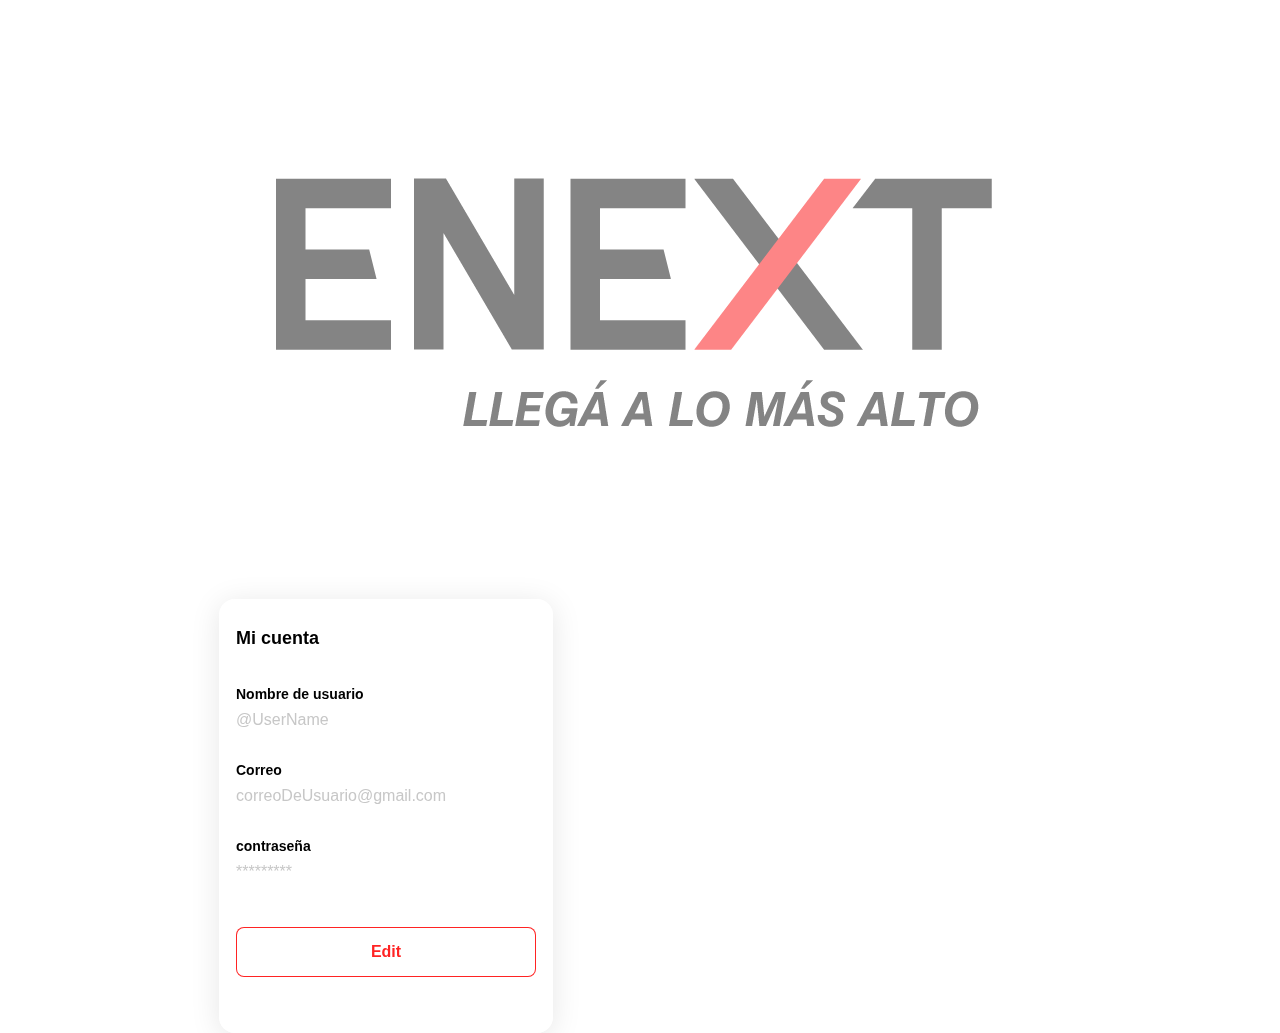
<file: html/menuAccount.html>
<!DOCTYPE html>
<html lang="en">
<head>
  <meta charset="UTF-8">
  <meta http-equiv="X-UA-Compatible" content="IE=edge">
  <meta name="viewport" content="width=device-width, initial-scale=1.0">
  <link rel="preconnect" href="https://fonts.googleapis.com">
  <link rel="preconnect" href="https://fonts.gstatic.com" crossorigin>
  <link href="https://fonts.googleapis.com/css2?family=Quicksand:wght@300;500;700&display=swap" rel="stylesheet">
  <link rel="stylesheet" href="../style.css">
  <title>Document</title>
</head>
<body>
  <div class="login">
    <img src="../logos/image.png" alt="">
    <div class="form-container">
      <h1 class="title">Mi cuenta</h1>

      <form action="/" class="form">
        <div>
          <label for="name" class="label">Nombre de usuario</label>
          <p class="value">@UserName</p>

          <label for="email" class="label">Correo</label>
          <p class="value">correoDeUsuario@gmail.com</p>

          <label for="password" class="label">contraseña</label>
          <p class="value">*********</p>
        </div>

        <input type="submit" value="Edit" class="secondary-button login-button">
      </form>
    </div>
  </div>
</body>
</html>
</file>
<file: style.css>
:root {
  --white: #FFFFFF;
  --very-light-pink: #C7C7C7;
  --text-input-field: #F7F7F7;
  --hospital-green:rgba(255, 0, 0, 0.863);
  --sm: 14px;
  --md: 16px;
  --lg: 18px;

    /* 🎨 Paleta base extraída del fondo */
  --color-01: #f1d4ed; /* Rosado claro */
  --color-02: #e0d6f1; /* Lila claro */
  --color-03: #c0bfe2; /* Lavanda medio */
  --color-04: #a3b9f2; /* Azul lavanda */
  --color-05: #f3c0dc; /* Rosado pastel */
  --color-06: #f6eaf9; /* Blanco con tinte rosado */

  --color-07: #000000; /* Negro */
  --color-08: #ffffff; /* Blanco */

  /* 🎨 Colores de la propuesta de rediseño */
  --color-09: #fefefe; /* Fondo principal blanco suave */
  --color-10: #1a1a1a; /* Texto principal oscuro */
  --color-11: #d4af37; /* Dorado artesanal */
  --color-12:#ffdeb1;

  --text-1:38px;
  --text-2:18px;
  --text-3:24px;
  --text-4:48px;
}
.inactive{
    display:none;
}
nav {
  display: flex;
  justify-content: space-between;

  background-color: var(--white);
  width: 100%;
  position: fixed;
  top: 0;
  z-index: 100;

  background: var(--color-07);
background: linear-gradient(180deg, rgba(0, 0, 0, 1) 1%, rgba(0, 0, 0, 0.71) 60%, rgba(0, 0, 0, 0.16) 100%);
}
.menu {
  display: none;
}
.logo {
  width: 100px;
}

.buscar {
  position: relative;
  padding: 5px;
  margin-top: 5px;
  margin-right: 15px;
}

.buscar input {
  width: 0;
  height: 40px;
  padding: 0 20px;
  font-size: 18px;
  color: #222;
  outline: none;
  border: 1px solid silver;
  border-radius: 30px;
  transition: all 0.6s ease;
}

.btn {
  width: 40px;
  height: 40px;
  line-height: 40px;
  top: 6px;
  right: 6px;
  position: absolute;
  background: var(--color-11);
  text-align: center;
  color: white;
  font-size: 18px;
  border-radius: 50%;
  cursor: pointer;
}

.buscar:hover input {
  width: 240px;
}

.buscar input:focus {
  width: 240px;
}
.navbar-right{
  display: flex;
}
.navbar-left ul,
.navbar-right ul {
  list-style: none;
  padding: 0;
  margin: 0;
  display: flex;
  justify-content: center;
  align-items: center;
}
.navbar-left {
  display: flex;
  margin-left: 15px;
}
.navbar-left ul {
  margin-left: 12px;
}
.navbar-left ul li{
  margin-right: 5px;
}
.navbar-left ul li a,
.navbar-right ul li a {
  text-decoration: none;
  color: var(--color-09);
  padding: 8px;
  border-radius: 8px;
}
.navbar-left ul li a:hover,
.navbar-right ul li a:hover {
  border: 1px solid var(--color-11);
  color: var(--color-11);
}

.button-action-container{
  display: flex;
  justify-content: center;
  align-items: center;
  margin-right: var(--lg);
}

.button-action-container a {
  text-decoration: none;
  padding: 8px;
  border-radius: 8px;
  text-align: center;
  border: 1px solid var(--color-11);
  color: var(--color-11);
  display: inline-block;
  width: 100%;
}

.text-mobile{
  display: none !important;
  justify-content: center;
  align-items: center;
}

.background-decoration{
  background-color: #000000;
  background-image: 
    radial-gradient(circle at 30% 40%, rgba(255, 255, 255, 0.07), transparent 50%),
    radial-gradient(circle at 70% 60%, rgba(255, 255, 255, 0.04), transparent 60%),
    radial-gradient(circle at center, rgba(255, 255, 255, 0.02), transparent 80%);
  background-repeat: no-repeat;
  background-size: cover;
}

.glass{
  /* From https://css.glass */
background: rgba(255, 255, 255, 0.2);
box-shadow: 0 4px 30px rgba(0, 0, 0, 0.1);
backdrop-filter: blur(7px);
-webkit-backdrop-filter: blur(7px);
}

  body {
    margin: 0;
    display: flex;
    justify-content: center;
    align-items: center;
    flex-direction: column;
    font-family: 'Montaser', sans-serif;
    
  }
  .desktop-menu {
    width: 100px;
    height: auto;
    border: 1px solid var(--color-11);
    padding: 20px 20px 0 20px;

    top: 60px;
    right: 60px;
    position: absolute;
    background: var(--white);
    
  }
  .desktop-menu ul {
    list-style: none;
    padding: 0;
    margin: 0;
  }
  .desktop-menu ul li {
    text-align: end;
  }
  .desktop-menu ul li:nth-child(1),
  .desktop-menu ul li:nth-child(2) {
    font-weight: bold;
  }
  .desktop-menu ul li:last-child {
    padding-top: 20px;
    border-top: 1px solid var(--very-light-pink);
  }
  .desktop-menu ul li:last-child a {
    color: var(--hospital-green);
    font-size: var(--sm);
  }
  .desktop-menu ul li a {
    color: var(--back);
    text-decoration: none;
    margin-bottom: 20px;
    display: inline-block;
  }
  
  .mobile-menu {
    background-color: var(--white);
    padding: 24px;
    left: 0;
    width: 100%;
    height: 100vh;
    position: absolute;
    top: 60px;
  }
  .mobile-menu a {
    text-decoration: none;
    color: var(--color-11);
    font-weight: bold;
    /* margin-bottom: 24px; */
  }
  .mobile-menu ul {
    padding: 0;
    list-style: none;
    width: 88%;
  }
  .mobile-menu ul:nth-child(1) {
    border-bottom: 1px solid var(--very-light-pink);
  }
  .mobile-menu ul li {
    margin-bottom: 24px;
  }
  .email {
    font-size: var(--sm);
    font-weight: 300 !important;
  }
  .sign-out {
    font-size: var(--sm);
    color: var(--hospital-green) !important;
  }
  aside {
    background-color: var(--white);
    width: 100%;
    max-width: 800px;
    box-sizing: border-box;
    position: absolute;
    right: 0;
  }

  #productDetailContent{
    display: flex;
    flex-direction: column;
    justify-content: center;
    align-items: center;
  }

#productDetailContent img {
  width: 100%;
  height: 400px;
  object-fit: cover;        /* Recorta sin distorsionar */
  object-position: center;  /* Enfoca el centro de la imagen */
  border-radius: 8px;       /* Opcional: para bordes suaves */
}

  #shoppingCarContainer {
    padding: 0 24px;
  }

.product-detail-close {
  background: var(--white);
  width: 14px;
  height: 14px;
  position: absolute;
  top: 24px;
  left: 24px;
  z-index: 2;
  padding: 12px;
  border-radius: 50%;
  cursor: pointer;
  
  border: 1px solid var(--color-11);
}



/*modificar esto (inicio)*/
#productDetail{
  position: fixed;
  top: 50%;
  left: 50%;
  transform: translate(-50%, -50%);
  padding: 16px;
  border-radius: 16px;
  
  box-shadow:5px 8px 20px 15px #22222279;
  z-index: 10;
}
/*modificar esto (fin)*/
#productDetail > img:nth-child(2) {
  width: 100%;
  height: 360px;
  object-fit: cover;
  border-radius: 0 0 20px 20px;
}
.product-info{
  width: 100%;
  text-align: center;
}
#productDetail .product-info {
  margin: 24px 24px 0 24px;
}
#productDetail .product-info p:nth-child(1) {
  font-weight: bold;
  font-size: var(--md);
  margin-top: 0;
  margin-bottom: 4px;
}
#productDetail .product-info p:nth-child(2) {
  color: black;
  font-size: var(--md);
  margin-top: 0;
  margin-bottom: 36px;
}
#productDetail .product-info p:nth-child(3) {
  color: black;
  font-size: var(--sm);
  margin-top: 0;
  margin-bottom: 36px;
}
.primary-button {
  background-color: var(--color-11);
  border: none;
  color: var(--white);
  width: 100%;
  cursor: pointer;
  font-size: var(--md);
  font-weight: bold;
  height: 50px;
}
.add-to-cart-button {
  display: flex;
  align-items: center;
  justify-content: center;
  
}

  .title-container {
    display: flex;
    
  }
  .title-container img {
    transform: rotate(180deg);
    margin-right: 14px;
  }
  .title {
    font-size: var(--lg);
    font-weight: bold;
  }
  .order {
    display: grid;
    grid-template-columns: auto 1fr;
    gap: 16px;
    align-items: center;
    background-color: var(--text-input-field);
    margin-bottom: 24px;
    border-radius: 8px;
    padding: 0 24px;
  }
  .order p:nth-child(1) {
    display: flex;
    flex-direction: column;
  }
  .order p span:nth-child(1) {
    font-size: var(--md);
    font-weight: bold;
  }
  .order p:nth-child(2) {
    text-align: end;
    font-weight: bold;
  }
  .shopping-cart {
    display: grid;
    grid-template-columns: auto 1fr auto auto;
    gap: 16px;
    margin-bottom: 24px;
    align-items: center;
  }
  .shopping-cart figure {
    margin: 0;
  }
  .shopping-cart figure img {
    width: 70px;
    height: 70px;
    border-radius: 20px;
    object-fit: cover;
  }
  .shopping-cart p:nth-child(2) {
    color: black;
  }
  .shopping-cart p:nth-child(3) {
    font-size: var(--md);
    font-weight: bold;
  }


#shoppingCartContainer{
  width: 100%;
  height: 50vh;
  padding: 25px;
  border: solid 1px;
  position: fixed;
  top: 60px;
}
.main-container{
  width: calc(100% - 48px);
  max-width: 1800px;
  padding: 24px;
}
.first-container{
      width: calc(100% - 48px);
  background-image: url('./src/background-image.jpg');
  background-size: cover;
  background-position: bottom;
  padding: 24px;
  padding-top: 120px;
  display: flex;
  justify-content: center;
  align-items: center;
  flex-direction: column;
}
.first-container-presentation{
  padding: 24px;
  max-width: 1200px;
  text-align: center;

  /* From https://css.glass */
background: rgba(0, 0, 0, 0.603);
border-radius: 16px;
box-shadow: 0 4px 30px rgba(0, 0, 0, 0.1);
backdrop-filter: blur(7px);
-webkit-backdrop-filter: blur(7px);
border: 1px solid var(--color-11);
}

.first-container-presentation h1 {
  color: var(--color-12);
  font-size: var(--text-4);
  font-family: 'Great Vibes', cursive;
  font-weight: 400;        /* Valor por defecto, más delgado no está disponible */
  letter-spacing: 1px;     /* Espacio entre letras para hacerla más ligera visualmente */
}


.first-container-presentation p{
  color: var(--color-08);
  font-size: var(--text-2);
}

.button-whatsp{
  text-decoration: none;
  padding: 8px 24px;
  border-radius: 8px;
  text-align: center;
  border: 1px solid var(--color-08);
  color: var(--color-08);
}

.button-social{
  text-decoration: none;
  padding: 8px 24px;
  border-radius: 8px;
  text-align: center;
  border: 1px solid var(--color-11);
  color: var(--color-11);
}

  .cards-container {
    display: grid;
    grid-template-columns: repeat(auto-fill, 240px);
    gap: 26px;
    place-content: center;
  }
.product-card {
  width: 240px;
  display: flex;
  justify-content: center;
  align-items: center;
  flex-direction: column;
  text-align: center;
  border-radius: 24px;
  padding-bottom: 24px;
  position: relative;
  
  /* 💎 Marco dorado */
  border: 2px solid var(--color-11);
}

  .product-card img {
    width: 240px;
    height: 240px;
    border-radius: 20px 20px 0 0;
    object-fit: cover;
  }
  .product-card .product-info {
    display: flex;
    justify-content: space-between;
    align-items: center;
    margin-top: 12px;
  }
  .product-card .product-info figure {
    margin: 0;
  }
  .product-card .product-info figure img {
    width: 35px;
    height: 35px;
  }
  .product-card .product-info div p:nth-child(1) {
    font-weight: bold;
    font-size: var(--md);
    margin-top: 0;
    margin-bottom: 4px;
  }
  .product-card .product-info div p:nth-child(2) {
    font-size: var(--sm);
    margin-top: 0;
    margin-bottom: 0;
    color: black;
  }

.ask-button {
  margin-top: 8px;
  padding: 8px 12px;
  width: 80%;
  background-color: var(--color-11); /* dorado */
  color: white;
  border: none;
  border-radius: 6px;
  cursor: pointer;
  font-size: 14px;
  transition: background-color 0.3s ease;
}

.ask-button:hover {
  background-color: #b8922d; /* tono más oscuro */
}


  .form-container { 
    display: grid;
    grid-template-rows: auto 1fr auto;
    width: 300px;

    height: 400px;

    padding: 16px;
    background: rgba(255, 255, 255, 0.363);
    border-radius: 16px;
    box-shadow: 0 4px 30px rgba(0, 0, 0, 0.1);
  backdrop-filter: blur(10.2px);
  -webkit-backdrop-filter: blur(10.2px);
  border: 1px solid rgba(255, 255, 255, 0.418);
  }
  .logo {
    width: 100px;
    justify-self: center;
  }
  .title {
    font-size: var(--lg);
    margin-bottom: 36px;
    text-align: start;
  }
  /*.form {
    display: flex;
    flex-direction: column;
  }
  .form div {
    display: flex;
    flex-direction: column;
  }*/
  .label {
    font-size: var(--sm);
    font-weight: bold;
    margin-bottom: 4px;
  }
  .value {
    color: var(--very-light-pink);
    font-size: var(--md);
    margin: 8px 0 32px 0;
  }
  .secondary-button {
    background-color: var(--white);
    border-radius: 8px;
    border: 1px solid var(--hospital-green);
    color: var(--hospital-green);
    width: 100%;
    cursor: pointer;
    font-size: var(--md);
    font-weight: bold;
    height: 50px;
  }
  .login-button {
    margin-top: 14px;
    margin-bottom: 30px;
  }

@media (max-width: 640px) {
  .login img{
    position: absolute;
 
    width: 200px;
  }
  .form {
    height: 100%;
    justify-content: space-between;
  }
  .menu {
    display: block;
    margin-left: 15px;
  }
  
  .navbar-left ul {
    display: none;
  }
  .desktop-menu{
    display: none;
  }
  aside {
    width: 80%;
  }
  .cards-container {
    grid-template-columns: repeat(auto-fill, 140px);
  }
  .product-card {
    width: 140px;
  }
  .product-card img {
    width: 140px;
    height: 140px;
  }

  .buscar:hover input {
    width: 100px;
  }
  .cards-container{
    gap: 14px;
  }
.text-mobile{
  display: flex!important;
}
.text-desktop{
  display: none!important;
}
 
}

@media (min-width: 641px){
.mobile-menu{
display: none;
}


#shoppingCartContainer{
  width: 50vh;
}

}
</file>
